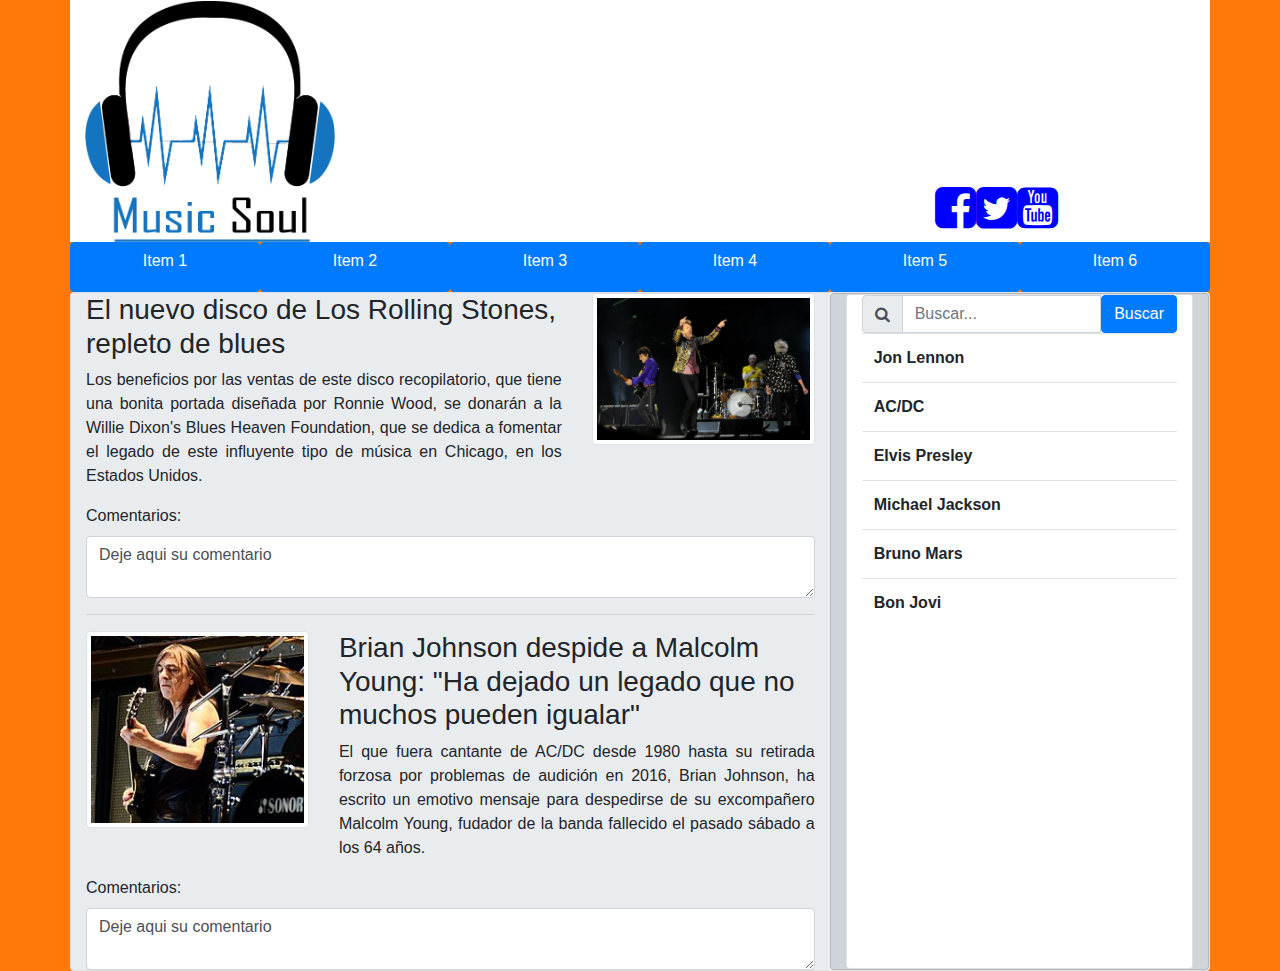
<file: bootstrap/index.html>
<!DOCTYPE html>
<html>

<head>
	<title>Boostrap Content</title>
	<meta charset="UTF-8">
	<meta name="viewport" content="width=device-width, initial-scale=1">
	<link rel="stylesheet" href="https://cdnjs.cloudflare.com/ajax/libs/font-awesome/4.7.0/css/font-awesome.min.css">
	<link rel="stylesheet" href="https://maxcdn.bootstrapcdn.com/bootstrap/4.0.0/css/bootstrap.min.css" integrity="sha384-Gn5384xqQ1aoWXA+058RXPxPg6fy4IWvTNh0E263XmFcJlSAwiGgFAW/dAiS6JXm" crossorigin="anonymous">
	<link rel="stylesheet" href="css/style.css">
</head>

<body>

	<div class="header container" style="background-color: white;">
		<header>
			<div class="row">
				<div class="col-md">
					<img src="img/music.svg" width="250px;">
				</div>

				<div class="col-md-3 text-center redes">
					<i class="fa fa-facebook-square" style="font-size:48px;color:blue"></i>
					<i class="fa fa-twitter-square" style="font-size:48px;color:blue"></i>
					<i class="fa fa-youtube-square" style="font-size:48px;color:blue"></i>
				</div>
			</div>
		</header>
	</div>


	<div class="container text-center">
		<div class="menu">
			<div class="row menu">
				<div class="col-md-2 btn btn-primary">Item 1</div>
				<div class="col-md-2 btn btn-primary">Item 2</div>
				<div class="col-md-2 btn btn-primary">Item 3</div>
				<div class="col-md-2 btn btn-primary">Item 4</div>
				<div class="col-md-2 btn btn-primary">Item 5</div>
				<div class="col-md-2 btn btn-primary">Item 6</div>
			</div>
		</div>
	</div>
	<div class="container card">
		<div class="row">

			<div class="col-lg-8 col-md-8 contenido">

				<div class="row">
					<div class="col-lg-8">
						<h3>El nuevo disco de Los Rolling Stones, repleto de blues</h3>
						<p>
							Los beneficios por las ventas de este disco recopilatorio, que tiene una bonita portada diseñada por Ronnie Wood, se donarán a la Willie Dixon's Blues Heaven Foundation, que se dedica a fomentar el legado de este influyente tipo de música en Chicago,
							en los Estados Unidos.
						</p>
					</div>

					<div class="col-lg-4 ">
						<img class="img-thumbnail" src="img/rolling.jpg" widt="100%">
					</div>

					<div class="col-lg-12">
						<label>Comentarios:</label>
						<textarea class="form-control">Deje aqui su comentario </textarea>
					</div>
				</div>
				<hr>

				<div class="row">

					<div class="col-lg-4">
						<img class="img-thumbnail" src="img/mal.jpg" widt="100%">
					</div>

					<div class="col-lg-8 ">
						<h3>Brian Johnson despide a Malcolm Young: "Ha dejado un legado que no muchos pueden igualar"</h3>
						<p>
							El que fuera cantante de AC/DC desde 1980 hasta su retirada forzosa por problemas de audición en 2016, Brian Johnson, ha escrito un emotivo mensaje para despedirse de su excompañero Malcolm Young, fudador de la banda fallecido el pasado sábado a los 64
							años.
						</p>
					</div>

					<div class="col-lg-12">
						<label>Comentarios:</label>
						<textarea class="form-control">Deje aqui su comentario </textarea>
					</div>

				</div>


			</div>

			<div class="col-lg-4 card" style="	background-color: #ced4da;">
				
				
				<div class="col-lg-12 card">
					<div class="input-group">
					<div class="input-group-prepend">
						<span class="input-group-text" id="basic-addon1"><i class="fa fa-search" aria-hidden="true"></i></span>
					</div>
					<input type="text" class="form-control" placeholder="Buscar..."><button class="btn btn-primary">Buscar</button>
				</div>
					
					<table class="table table-hover">
						<tr><th>Jon Lennon</th></tr>
						<tr><th>AC/DC</th></tr>
						<tr><th>Elvis Presley</th></tr>
						<tr><th>Michael Jackson</th></tr>
						<tr><th>Bruno Mars</th></tr>
						<tr><th>Bon Jovi</th></tr>
					</table>
				</div>
			</div>
		</div>

	</div>




	<script src="https://code.jquery.com/jquery-3.2.1.slim.min.js" integrity="sha384-KJ3o2DKtIkvYIK3UENzmM7KCkRr/rE9/Qpg6aAZGJwFDMVNA/GpGFF93hXpG5KkN" crossorigin="anonymous"></script>
	<script src="https://cdnjs.cloudflare.com/ajax/libs/popper.js/1.12.9/umd/popper.min.js" integrity="sha384-ApNbgh9B+Y1QKtv3Rn7W3mgPxhU9K/ScQsAP7hUibX39j7fakFPskvXusvfa0b4Q" crossorigin="anonymous"></script>
	<script src="https://maxcdn.bootstrapcdn.com/bootstrap/4.0.0/js/bootstrap.min.js" integrity="sha384-JZR6Spejh4U02d8jOt6vLEHfe/JQGiRRSQQxSfFWpi1MquVdAyjUar5+76PVCmYl" crossorigin="anonymous"></script>

</body>

</html>
</file>
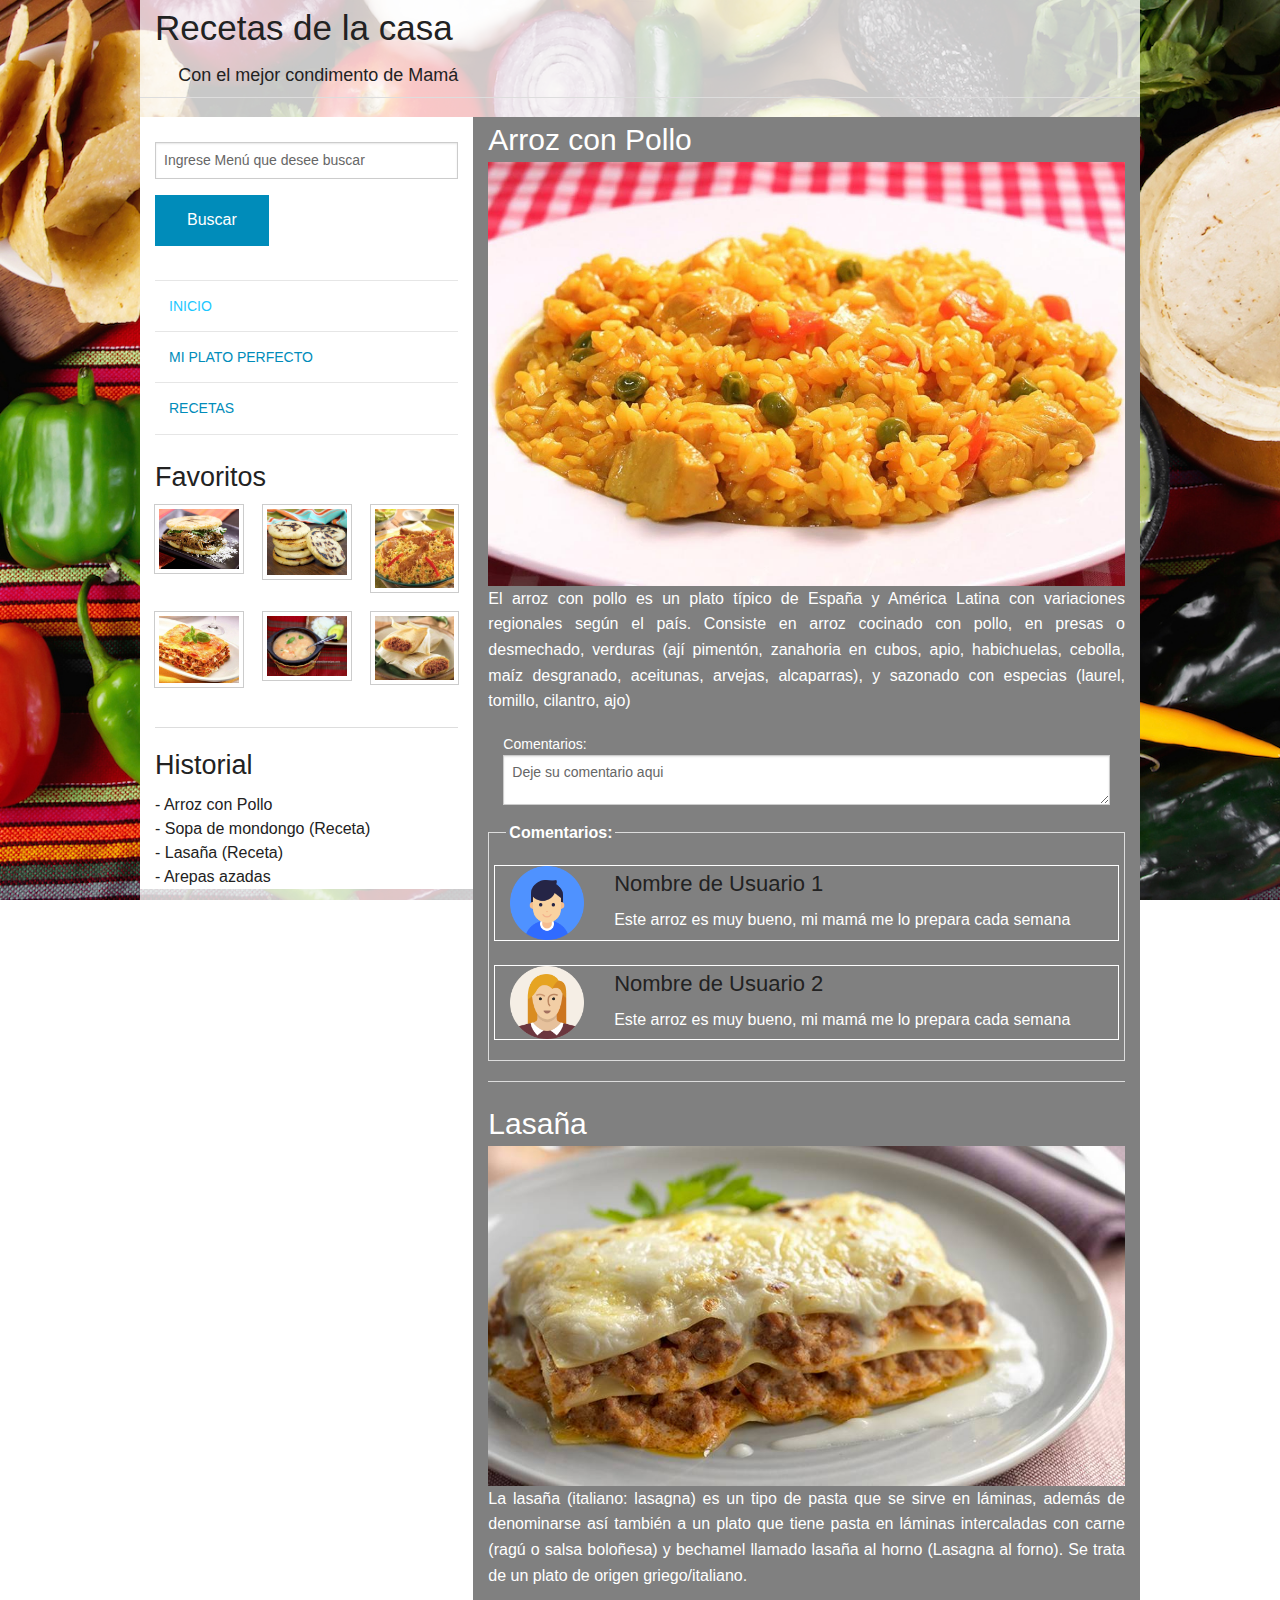
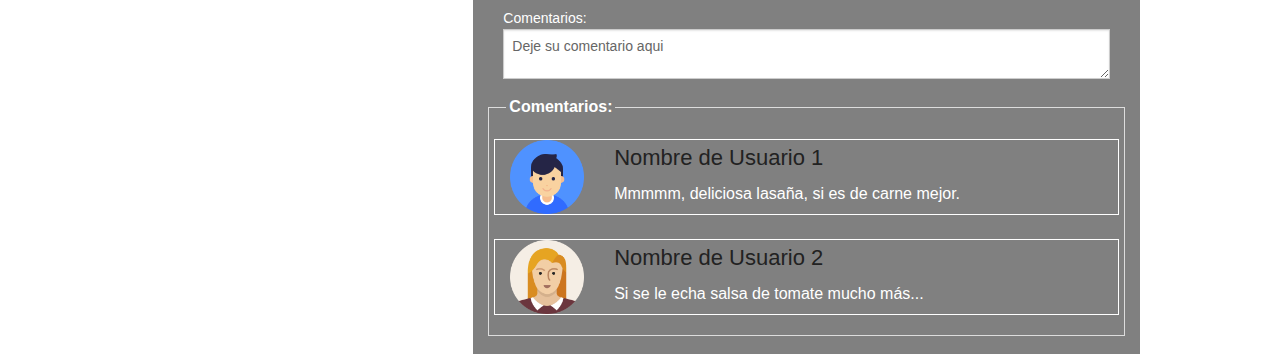
<file: fundation/index.html>
<!doctype html>
<html class="no-js" lang="en" dir="ltr">

<head>
<meta charset="utf-8">
<meta http-equiv="x-ua-compatible" content="ie=edge">
<meta name="viewport" content="width=device-width, initial-scale=1.0">
  <title>Foundation for Sites</title>
<link rel="stylesheet" href="css/foundation.css" />
<link rel="stylesheet" href="css/foundation.min.css">
<link href="https://fonts.googleapis.com/css?family=Dancing+Script|Pacifico" rel="stylesheet">
<link rel="stylesheet" href="css/app.css">
</head>

<body style="background-image: url('background.jpg'); background-repeat: no-repeat;background-attachment: fixed; background-size: cover;">

<div class="row" style="background-color: #ffffffc7;">
  
<div class="small-12 medium-4  large-4 columns  clearfix">
<h3 style="font-size: 35px;" class="left">Recetas de la casa</h3>
<h5 class="right"> Con el mejor condimento de Mamá</h5>
  </div>
  
<div class="small-12 medium-4 large-4 columns"></div>
  <hr>
  
  <!--SIDE BAR-->
<div class="small-12 medium-4 large-4 columns  clearfix" style="background-color:white;">
     
<form action="">
<div class="input-group" style="margin-top: 25px; ">
<input class="input-group-field" type="email" placeholder="Ingrese Menú que desee buscar">
                
<div class="input-group-button">
<input type="submit" class="button" value="Buscar">
                </div>
              </div>
            </form>
            <!--<hr>-->
            
            <!--SIDE NAV-->
<ul class="side-nav">
<li class="divider"></li>
<li class="active"><a href="#">INICIO</a></li>
<li class="divider"></li>
<li><a href="#">MI PLATO PERFECTO</a></li>
<li class="divider"></li>
<li><a href="#">RECETAS</a></li>
<li class="divider"></li>
            </ul>
            
            <!--<hr>-->
            
            <!--FAVORITOS-->
            <h3>Favoritos</h3>
            <ul class="small-block-grid-3">
            <li><img class="th" src="img/arepa.jpeg"></li>
            <li><img  class="th"  src="img/arepa2.jpg"></li>
            <li> <img  class="th" src="img/arroz_con_pollo.jpg"></li>
            <li> <img  class="th" src="img/lazana.jpg"></li>
            <li> <img  class="th" src="img/mote_de_queso.jpg"></li>
            <li> <img  class="th" src="img/tamal.jpg"></li>
            </ul>
      <hr>
      
      <h3>Historial</h3>
      <span>
        - Arroz con Pollo <br>
        - Sopa de mondongo (Receta) <br>
        - Lasaña (Receta) <br>
        - Arepas azadas <br>
        
        
      </span>
    </div>
  <!--/SIDE BAR-->
  
  <!--CONTENIDO-->
  <div class="small-12 medium-8 large-8 columns" style="background-color: grey; color: white">
    
      <span style="font-size: 30px;">Arroz con Pollo</span><br>
      <img src="img/arrozconpollo.jpg"></img>
          <p style="text-align: justify">El arroz con pollo es un plato típico de España y América Latina con variaciones regionales según 
          el país. Consiste en arroz cocinado con pollo, en presas o desmechado, verduras (ají pimentón, 
          zanahoria en cubos, apio, habichuelas, cebolla, maíz desgranado, aceitunas, arvejas, alcaparras), 
          y sazonado con especias (laurel, tomillo, cilantro, ajo)</p>
          
        <div class="large-12 columns">
            <label style="color: white">Comentarios:
            <textarea placeholder="Deje su comentario aqui"></textarea>
            </label>
        </div> 
        
        
          <fieldset>
              <legend>Comentarios: </legend>
              
              <div class="row" style="border: 1px solid white;">
                <div class="small-2 medium-2 large-2 columns">
                <img src="img/userm.png"></img>
                </div> 
                <div class="small-10 medium-10 large-10 columns">
                  <h1 style="font-size: 22px;">Nombre de Usuario 1</h1>
                Este arroz es muy bueno, mi mamá me lo prepara cada semana
                </div>
              </div>
              <br>
              <div class="row" style="border: 1px solid white;">
                <div class="small-2 medium-2 large-2 columns">
                <img src="img/userf.png"></img>
                </div> 
                <div class="small-10 medium-10 large-10 columns">
                  <h1 style="font-size: 22px;">Nombre de Usuario 2</h1>
                Este arroz es muy bueno, mi mamá me lo prepara cada semana
                </div>
              </div>
          </fieldset>
      
        
    <hr>
    
    
      <span style="font-size: 30px;">Lasaña</span><br>
      <img src="img/lasana.jpg"></img>
          <p style="text-align: justify">La lasaña (italiano: lasagna) es un tipo de pasta que se sirve en láminas, 
          además de denominarse así también a un plato que tiene pasta en láminas intercaladas con carne (ragú o salsa 
          boloñesa) y bechamel llamado lasaña al horno (Lasagna al forno). Se trata de un plato de origen griego/italiano.</p>
          
        <div class="large-12 columns">
            <label style="color: white">Comentarios:
            <textarea placeholder="Deje su comentario aqui"></textarea>
            </label>
        </div>
        
        <fieldset>
              <legend>Comentarios: </legend>
              
              <div class="row" style="border: 1px solid white;">
                <div class="small-2 medium-2 large-2 columns">
                <img  src="img/userm.png"></img>
                </div> 
                <div class="small-10 medium-10 large-10 columns">
                  <h1 style="font-size: 22px;">Nombre de Usuario 1</h1>
                Mmmmm, deliciosa lasaña, si es de carne mejor.
                </div>
              </div>
              <br>
              <div class="row" style="border: 1px solid white;">
                <div class="small-2 medium-2 large-2 columns">
                <img src="img/userf.png"></img>
                </div> 
                <div class="small-10 medium-10 large-10 columns">
                  <h1 style="font-size: 22px;">Nombre de Usuario 2</h1>
                Si se le echa salsa de tomate mucho más... 
                </div>
              </div>
          </fieldset>
    
    
    
  </div>
  <!--/CONTENIDO-->
  
  
</div>



<script src="js/vendor/modernizr.js"></script>
<script src="js/vendor/jquery.js"></script>
<script src="js/vendor/what-input.js"></script>
<script src="js/vendor/foundation.js"></script>
<script src="js/app.js"></script>
<script src="js/vendor/jquery.js"></script>
<script src="js/foundation.min.js"></script>
    <script>
      $(document).foundation();
    </script>
</body>

</html>
</file>
<file: bootstrap/css/style.css>
body{
	background-color: #FF780A;
	
}
.header{
	background-color: white;
}
.redes{
	display: flex;
  align-items: flex-end;
	padding: 10px;
}
.menu{
	height:50px;
	
}
.contenido{
	background-color: #e9ecef;
}
p{
	text-align: justify;
}
.busqueda{
	background-color: #ced4da;
}


/* div {
	border: 1px solid black;
}
 */
</file>
<file: fundation/css/app.css>
/* div{*/
/*  border: 1px solid black;*/
  
/*} */

.newsletter-subscribe {
  background: #fefefe;
  height: 200px;
  display: -webkit-flex;
  display: -ms-flexbox;
  display: flex;
  -webkit-align-items: center;
      -ms-flex-align: center;
          align-items: center;
  padding: 0 1rem;
}

.newsletter-subscribe .input-group-field {
  border-radius: 5000px 0 0 5000px;
  position: relative;
  -webkit-transform: translateX(0.5rem);
      -ms-transform: translateX(0.5rem);
          transform: translateX(0.5rem);
}

.newsletter-subscribe .input-group {
  margin-bottom: 0;
}

.newsletter-subscribe .newsletter-subscribe-inner {
  text-align: center;
}

.newsletter-subscribe .input-group-button .button {
  border-radius: 5000px;
  position: relative;
  -webkit-transform: translateX(-0.5rem);
      -ms-transform: translateX(-0.5rem);
          transform: translateX(-0.5rem);
  min-width: 25vw;
}

@media print, screen and (min-width: 40em) {
  .newsletter-subscribe {
    padding: 0 3rem;
  }
}

@media print, screen and (min-width: 64em) {
  .newsletter-subscribe {
    padding: 0 6rem;
  }
}
</file>
